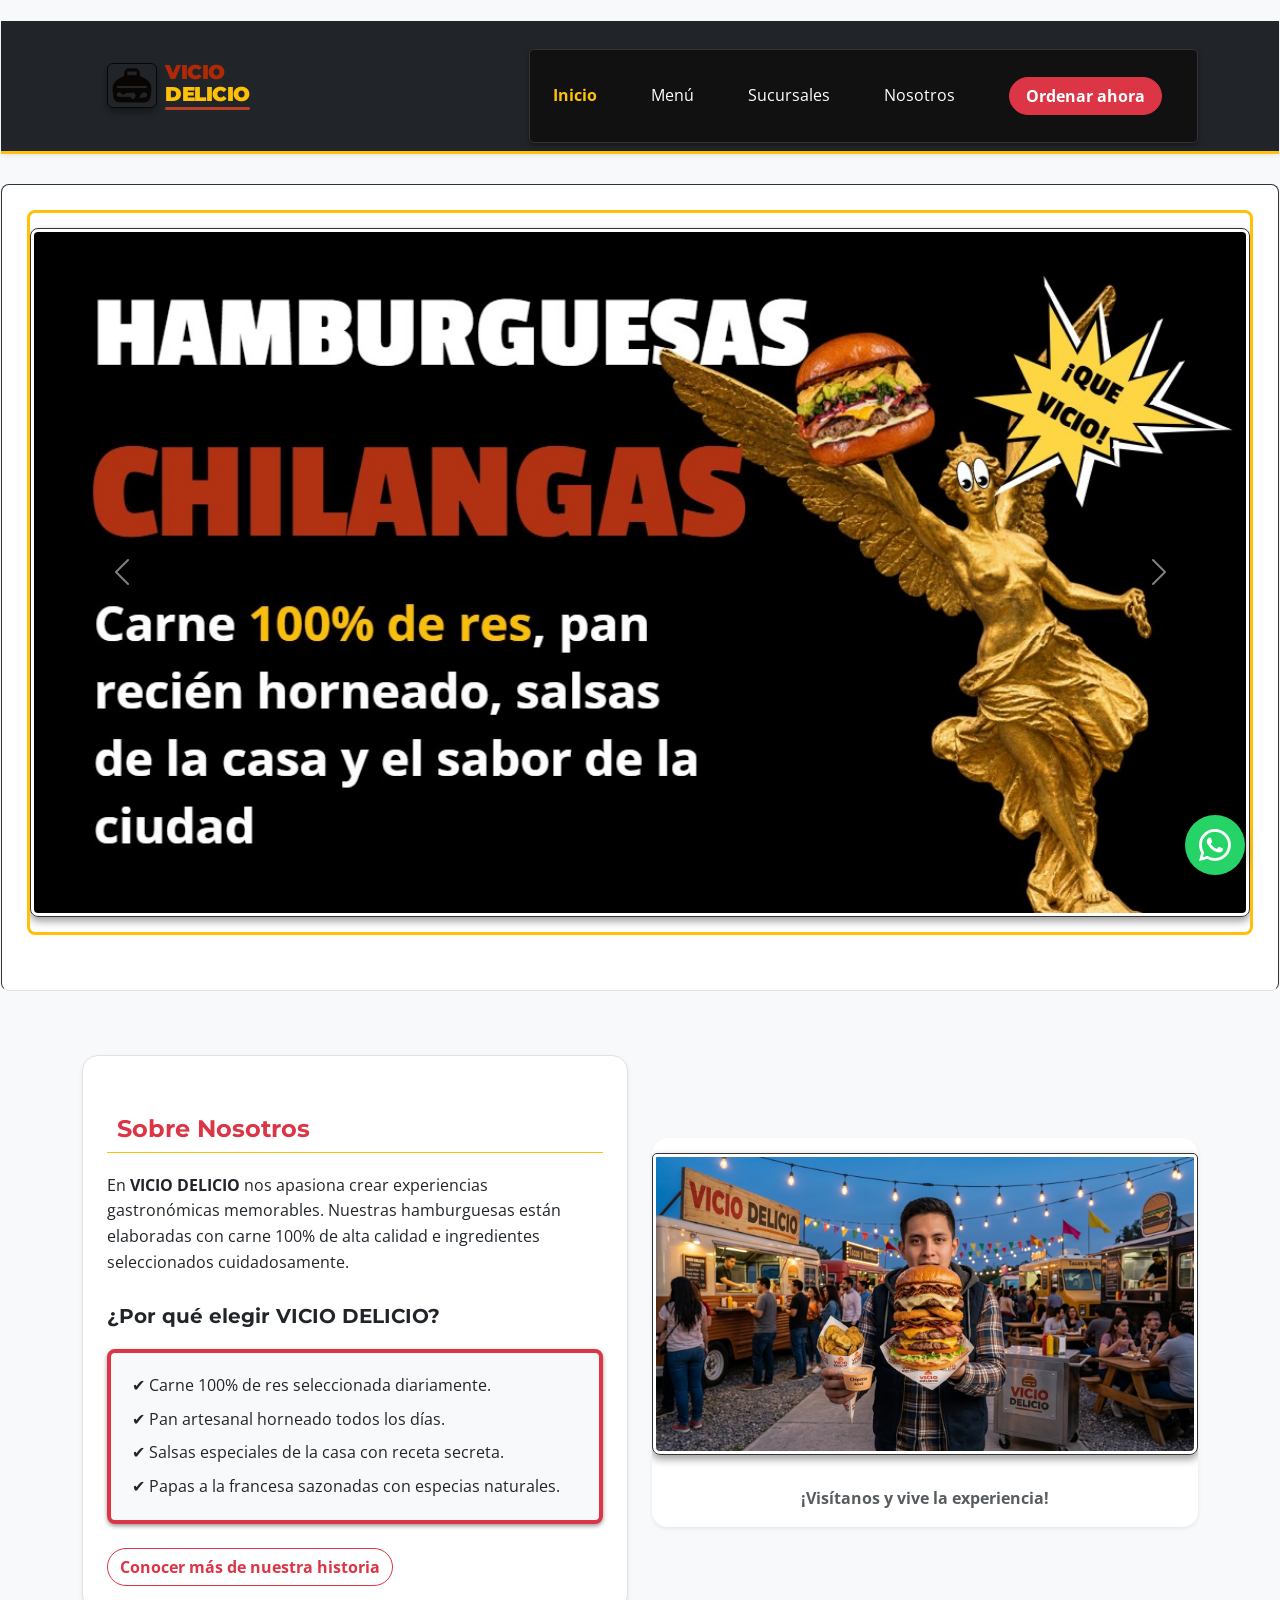
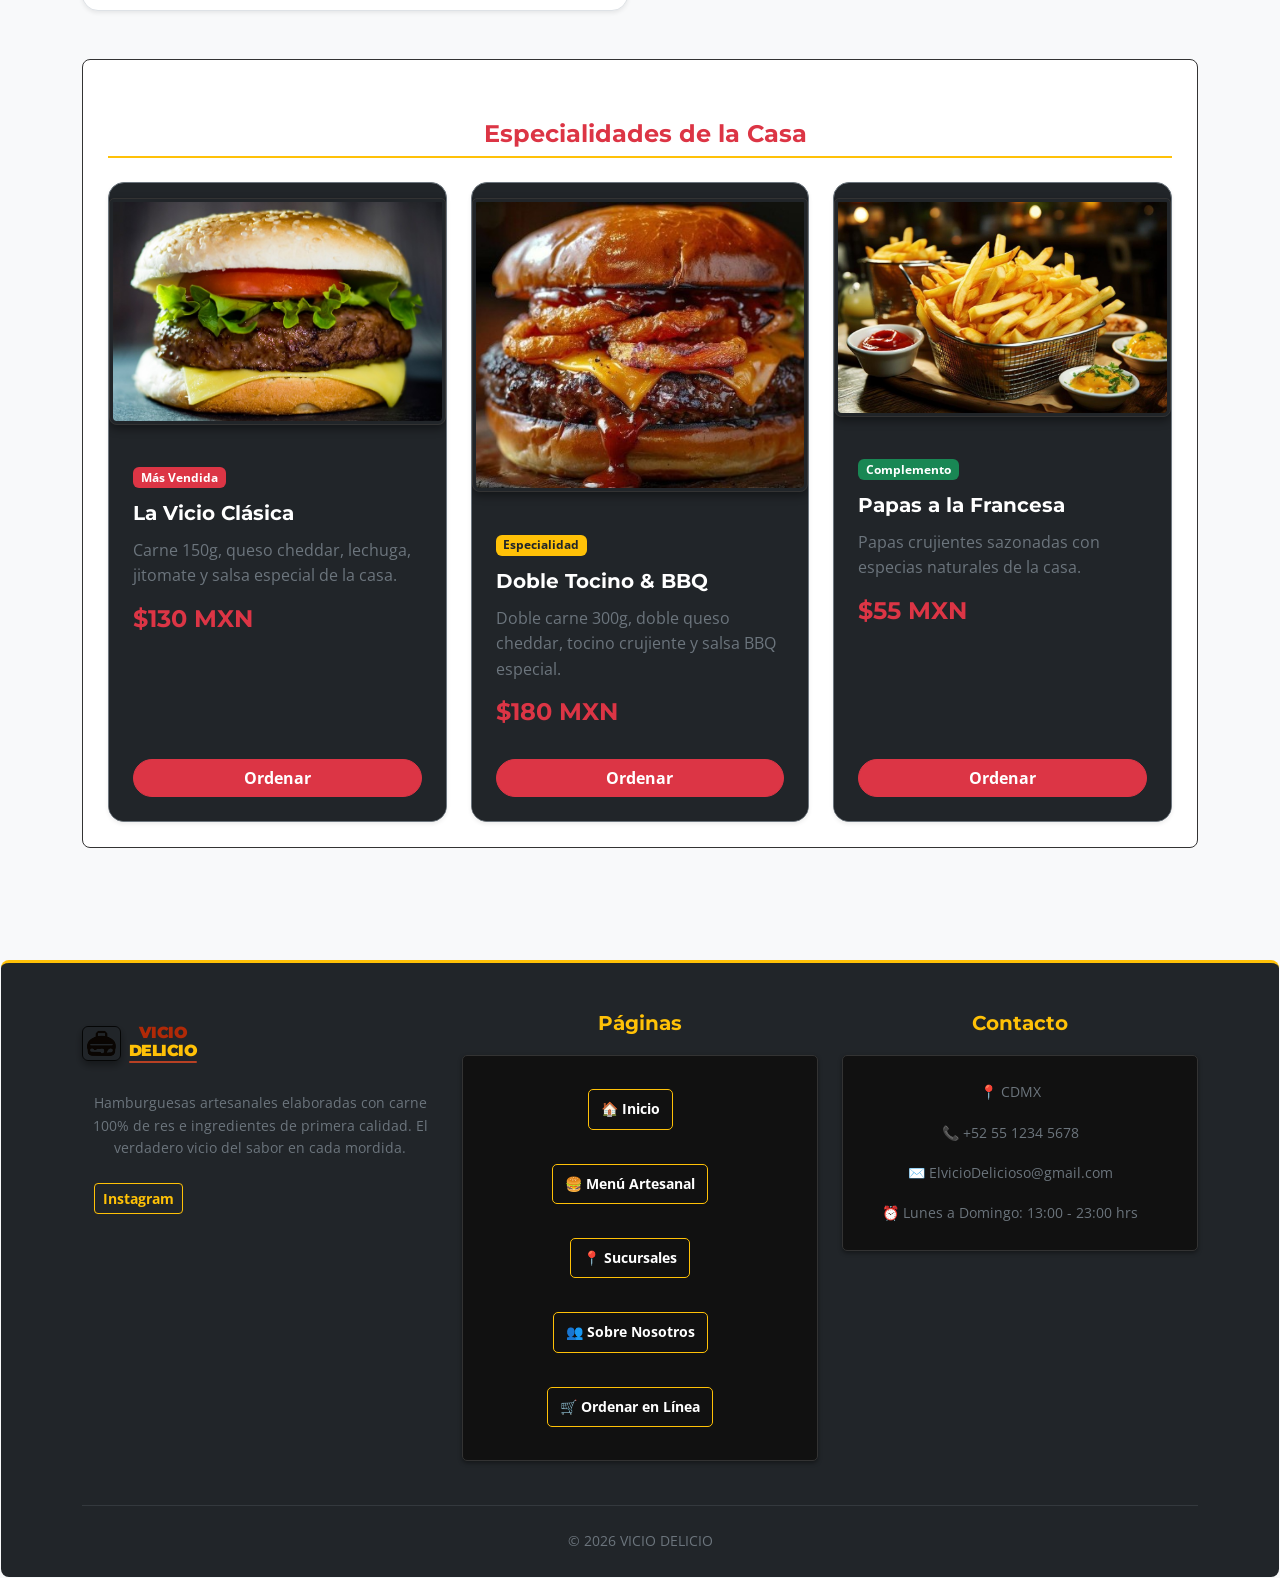
<file: index.html>
<!DOCTYPE html>
<html lang="es">
<head>
    <meta charset="UTF-8">
    <meta name="viewport" content="width=device-width, initial-scale=1.0">
    <title>VICIO DELICIO | Hamburguesas Artesanales en CDMX - Ordena en Línea</title>
    <meta name="description" content="Disfruta de las mejores hamburguesas artesanales en la Ciudad de México con Vicio Delicio. Ingredientes frescos, sabor único y el toque perfecto. ¡Ordena en línea ahora!">

    <!-- Google Fonts -->
    <link rel="preconnect" href="https://fonts.googleapis.com">
    <link rel="preconnect" href="https://fonts.gstatic.com" crossorigin>
    <link href="https://fonts.googleapis.com/css2?family=Montserrat:wght@700;800;900&family=Open+Sans:wght@400;600&display=swap" rel="stylesheet">

    <!-- CDN CSS de Bootstrap 5 -->
    <link href="https://cdn.jsdelivr.net/npm/bootstrap@5.3.0/dist/css/bootstrap.min.css" rel="stylesheet">

    <!-- Estilos personalizados -->
    <link rel="stylesheet" href="syles.css">

    <!-- CDN de Bootstrap Icons (Necesario para que aparezca el ícono de Whatsapp) -->
    <link rel="stylesheet" href="https://cdn.jsdelivr.net/npm/bootstrap-icons@1.10.5/font/bootstrap-icons.css">
    
    <style>
        /* Estilos personalizados para imitar la tipografía y diseño del logo */
        .logo-img {
            height: 45px;
            width: auto;
            mix-blend-mode: multiply;
            filter: contrast(120%);
        }

        .logo-text-container {
            font-family: 'Montserrat', sans-serif;
            font-weight: 900;
            line-height: 1.1;
            letter-spacing: -0.5px;
            display: inline-flex;
            flex-direction: column;
            text-decoration: none;
        }

        .logo-vicio {
            color: #b02907;
            font-size: 1.25rem;
            text-transform: uppercase;
        }

        .logo-delicio {
            color: #FFC107;
            font-size: 1.25rem;
            text-transform: uppercase;
        }

        .logo-line {
            height: 3px;
            background-color: #b84124;
            width: 100%;
            margin-top: 2px;
            border-radius: 2px;
        }

        body {
            font-family: 'Open Sans', sans-serif;
        }

        h1, h2, h3, h4, h5 {
            font-family: 'Montserrat', sans-serif;
        }

        .titulo-seccion {
            border-bottom: 3px solid #ffc107;
            padding-bottom: 15px;
        }
    </style>
</head>
<body class="bg-light">

    <!-- 1. NAVBAR DE BOOTSTRAP -->
    <nav class="navbar navbar-expand-lg navbar-dark bg-dark sticky-top border-bottom border-warning border-3 shadow-sm">
        <div class="container">
            <!-- LOGO E IMAGEN INTEGRADOS EN LA ESQUINA SUPERIOR IZQUIERDA -->
            <a class="navbar-brand d-flex align-items-center gap-2" href="INDEX.html">
                <img src="imagenes/logosinletras.jpg" alt="Logo Vicio Delicio" class="logo-img rounded">
                <div class="logo-text-container">
                    <span class="logo-vicio">VICIO</span>
                    <span class="logo-delicio">DELICIO</span>
                    <div class="logo-line"></div>
                </div>
            </a>
            
            <!-- Botón para Offcanvas en pantallas pequeñas / móviles -->
            <button class="navbar-toggler border-0" type="button" data-bs-toggle="offcanvas" data-bs-target="#offcanvasNavbar" aria-controls="offcanvasNavbar">
                <span class="navbar-toggler-icon"></span>
            </button>

            <!-- Menú normal en desktop -->
            <div class="collapse navbar-collapse d-none d-lg-flex" id="navbarNav">
                <ul class="navbar-nav ms-auto align-items-center gap-2">
                    <li class="nav-item">
                        <a class="nav-link active fw-bold text-warning" href="index.html">Inicio</a>
                    </li>
                    <li class="nav-item">
                        <a class="nav-link text-white" href="menu.html">Menú</a>
                    </li>
                    <li class="nav-item">
                        <a class="nav-link text-white" href="sucursales.html">Sucursales</a>
                    </li>
                    <li class="nav-item">
                        <a class="nav-link text-white" href="nosotros.html">Nosotros</a>
                    </li>
                    <li class="nav-item ms-2">
                        <a class="btn btn-danger text-white fw-bold px-3 rounded-pill" href="ordena.html">Ordenar ahora</a>
                    </li>
                </ul>
            </div>
        </div>
    </nav>

    <!-- 2. OFFCANVAS (Menú lateral deslizable para móviles) -->
    <div class="offcanvas offcanvas-end bg-dark text-white" tabindex="-1" id="offcanvasNavbar" aria-labelledby="offcanvasNavbarLabel">
        <div class="offcanvas-header border-bottom border-secondary">
            <h5 class="offcanvas-title d-flex align-items-center gap-2 mb-0" id="offcanvasNavbarLabel">
                <img src="imagenes/logosinletras.jpg" alt="Logo Vicio Delicio" class="logo-img rounded" style="height: 35px;">
                <div class="logo-text-container" style="font-size: 0.9rem;">
                    <span class="logo-vicio" style="font-size: 1rem;">VICIO</span>
                    <span class="logo-delicio" style="font-size: 1rem;">DELICIO</span>
                    <div class="logo-line" style="height: 2px;"></div>
                </div>
            </h5>
            <button type="button" class="btn-close btn-close-white" data-bs-dismiss="offcanvas" aria-label="Close"></button>
        </div>
        <div class="offcanvas-body">
            <ul class="navbar-nav justify-content-end flex-grow-1 pe-3 gap-3">
                <li class="nav-item">
                    <a class="nav-link active text-warning fw-bold fs-5" href="index.html">🏠 Inicio</a>
                </li>
                <li class="nav-item">
                    <a class="nav-link text-white fs-5" href="menu.html">🍔 Menú</a>
                </li>
                <li class="nav-item">
                    <a class="nav-link text-white fs-5" href="sucursales.html">📍 Sucursales</a>
                </li>
                <li class="nav-item">
                    <a class="nav-link text-white fs-5" href="nosotros.html">👥 Nosotros</a>
                </li>
                <li class="nav-item mt-3">
                    <a class="btn btn-danger text-white fw-bold w-100 py-2 rounded-pill fs-5" href="ordena.html">🛒 Ordenar ahora</a>
                </li>
            </ul>
        </div>
    </div>

    <main>
        <!-- HERO SECTION: CARRUSEL ADAPTADO A TAMAÑO COMPLETO -->
        <section class="hero-section-full border-bottom">
            <div id="carouselExampleFade" class="carousel slide carousel-fade" data-bs-ride="carousel">
                <div class="carousel-inner">
                    <!-- Imagen Promocional del Ángel -->
                    <div class="carousel-item active" data-bs-interval="4000">
                        <img src="imagenes/Angelquevicio.jpg" class="d-block w-100 hero-carousel-img-full" alt="Hamburguesas Chilangas Vicio Delicio">
                    </div>
                    <!-- Segunda Imagen del Menú -->
                    <div class="carousel-item" data-bs-interval="4000">
                        <img src="imagenes/Imagen2.jpeg" class="d-block w-100 hero-carousel-img-full" alt="Hamburguesa monumental Vicio Delicio">
                    </div>
                    <!-- Tercera Imagen del Menú -->
                    <div class="carousel-item" data-bs-interval="4000">
                        <img src="imagenes/Imagen1.jpeg" class="d-block w-100 hero-carousel-img-full" alt="Hamburguesa doble tocino artesanal">
                    </div>
                </div>

                <!-- FLECHAS DE NAVEGACIÓN -->
                <button class="carousel-control-prev" type="button" data-bs-target="#carouselExampleFade" data-bs-slide="prev">
                    <span class="carousel-control-prev-icon" aria-hidden="true"></span>
                    <span class="visually-hidden">Anterior</span>
                </button>
                <button class="carousel-control-next" type="button" data-bs-target="#carouselExampleFade" data-bs-slide="next">
                    <span class="carousel-control-next-icon" aria-hidden="true"></span>
                    <span class="visually-hidden">Siguiente</span>
                </button>
            </div>
        </section>

        <!-- CONTENIDO PRINCIPAL: SOBRE NOSOTROS Y PRODUCTOS DESTACADOS -->
        <div class="container my-5 py-3">
            <div class="row g-4 align-items-center mb-5">
                <div class="col-md-6">
                    <div class="p-4 bg-white rounded-4 shadow-sm border">
                        <h2 class="text-danger fw-bold border-bottom border-warning pb-2">Sobre Nosotros</h2>
                        <p class="text-dark my-3">
                            En <strong>VICIO DELICIO</strong> nos apasiona crear experiencias gastronómicas memorables. Nuestras hamburguesas están elaboradas con carne 100% de alta calidad e ingredientes seleccionados cuidadosamente.
                        </p>
                        <h3 class="h5 mt-4 text-dark fw-bold">¿Por qué elegir VICIO DELICIO?</h3>
                        <ul class="my-3 p-3 bg-light rounded-3 border-start border-danger border-4 list-unstyled text-dark">
                            <li class="py-1">✔ Carne 100% de res seleccionada diariamente.</li>
                            <li class="py-1">✔ Pan artesanal horneado todos los días.</li>
                            <li class="py-1">✔ Salsas especiales de la casa con receta secreta.</li>
                            <li class="py-1">✔ Papas a la francesa sazonadas con especias naturales.</li>
                        </ul>
                        <a href="nosotros.html" class="btn btn-outline-danger fw-bold mt-2 rounded-pill">Conocer más de nuestra historia</a>
                    </div>
                </div>
                
                <div class="col-md-6">
                    <div class="card border-0 shadow-sm rounded-4 overflow-hidden">
                        <img src="imagenes/Imagen2.jpeg" class="card-img-top" alt="Food truck y ambiente de Vicio Delicio">
                        <div class="card-body text-center bg-white">
                            <p class="card-text fw-bold text-muted m-0">¡Visítanos y vive la experiencia!</p>
                        </div>
                    </div>
                </div>
            </div>

            <!-- ESPECIALIDADES DE LA CASA -->
            <section class="my-5">
                <h2 class="text-center text-danger fw-bold mb-4">Especialidades de la Casa</h2>
                <div class="row g-4">
                    <!-- Producto 1: La Vicio Clásica -->
                    <div class="col-md-4">
                        <div class="card h-100 shadow-sm border-secondary rounded-4 overflow-hidden bg-dark text-white">
                            <img src="imagenes/vicio-clásica.jpg" class="card-img-top specialty-img" alt="La Vicio Clásica">
                            <div class="card-body p-4">
                                <span class="badge bg-danger mb-2">Más Vendida</span>
                                <h3 class="card-title h5 fw-bold text-white">La Vicio Clásica</h3>
                                <p class="card-text text-secondary">Carne 150g, queso cheddar, lechuga, jitomate y salsa especial de la casa.</p>
                                <h4 class="text-danger fw-bold">$130 MXN</h4>
                            </div>
                            <div class="card-footer bg-dark border-0 p-4 pt-0">
                                <button onclick="agregarAlCarrito('La Vicio Clásica', 130)" class="btn btn-danger w-100 fw-bold rounded-pill">Ordenar</button>
                            </div>
                        </div>
                    </div>

                    <!-- Producto 2: Doble Tocino & BBQ -->
                    <div class="col-md-4">
                        <div class="card h-100 shadow-sm border-secondary rounded-4 overflow-hidden bg-dark text-white">
                            <img src="imagenes/bbq-crunch.jpg" class="card-img-top specialty-img" alt="Doble Tocino & BBQ">
                            <div class="card-body p-4">
                                <span class="badge bg-warning text-dark mb-2">Especialidad</span>
                                <h3 class="card-title h5 fw-bold text-white">Doble Tocino & BBQ</h3>
                                <p class="card-text text-secondary">Doble carne 300g, doble queso cheddar, tocino crujiente y salsa BBQ especial.</p>
                                <h4 class="text-danger fw-bold">$180 MXN</h4>
                            </div>
                            <div class="card-footer bg-dark border-0 p-4 pt-0">
                                <button onclick="agregarAlCarrito('Doble Tocino & BBQ', 180)" class="btn btn-danger w-100 fw-bold rounded-pill">Ordenar</button>
                            </div>
                        </div>
                    </div>

                    <!-- Producto 3: Papas a la Francesa -->
                    <div class="col-md-4">
                        <div class="card h-100 shadow-sm border-secondary rounded-4 overflow-hidden bg-dark text-white">
                            <img src="imagenes/papas-francesas.jpg" class="card-img-top specialty-img" alt="Papas a la Francesa">
                            <div class="card-body p-4">
                                <span class="badge bg-success mb-2">Complemento</span>
                                <h3 class="card-title h5 fw-bold text-white">Papas a la Francesa</h3>
                                <p class="card-text text-secondary">Papas crujientes sazonadas con especias naturales de la casa.</p>
                                <h4 class="text-danger fw-bold">$55 MXN</h4>
                            </div>
                            <div class="card-footer bg-dark border-0 p-4 pt-0">
                                <button onclick="agregarAlCarrito('Papas a la Francesa', 55)" class="btn btn-danger w-100 fw-bold rounded-pill">Ordenar</button>
                            </div>
                        </div>
                    </div>
                </div>
            </section>
        </div>
    </main>

    <!-- 3. FOOTER EN 3 COLUMNAS -->
    <footer class="bg-dark text-white pt-5 pb-4 border-top border-warning border-3">
        <div class="container">
            <div class="row g-4">
                <!-- Columna 1: Marca y Descripción -->
                <div class="col-md-4">
                    <div class="d-flex align-items-center gap-2 mb-3">
                        <img src="imagenes/logosinletras.jpg" alt="Logo Vicio Delicio" class="logo-img rounded" style="height: 35px;">
                        <div class="logo-text-container" style="font-size: 0.9rem;">
                            <span class="logo-vicio" style="font-size: 1rem;">VICIO</span>
                            <span class="logo-delicio" style="font-size: 1rem;">DELICIO</span>
                            <div class="logo-line" style="height: 2px;"></div>
                        </div>
                    </div>
                    <p class="text-secondary small">
                        Hamburguesas artesanales elaboradas con carne 100% de res e ingredientes de primera calidad. El verdadero vicio del sabor en cada mordida.
                    </p>
                    <div class="d-flex gap-2 mt-3">
                        <a href="https://www.instagram.com" target="_blank" class="btn btn-outline-warning btn-sm fw-bold">Instagram</a>
                    </div>
                </div>

                <!-- Columna 2: Enlaces Rápidos -->
                <div class="col-md-4">
                    <h5 class="text-warning fw-bold mb-3">Páginas</h5>
                    <ul class="list-unstyled d-flex flex-column gap-2 small">
                        <li><a href="index.html" class="text-white text-decoration-none">🏠 Inicio</a></li>
                        <li><a href="menu.html" class="text-white text-decoration-none">🍔 Menú Artesanal</a></li>
                        <li><a href="sucursales.html" class="text-white text-decoration-none">📍 Sucursales</a></li>
                        <li><a href="nosotros.html" class="text-white text-decoration-none">👥 Sobre Nosotros</a></li>
                        <li><a href="ordena.html" class="text-white text-decoration-none">🛒 Ordenar en Línea</a></li>
                    </ul>
                </div>

                <!-- Columna 3: Contacto -->
                <div class="col-md-4">
                    <h5 class="text-warning fw-bold mb-3">Contacto</h5>
                    <ul class="list-unstyled text-secondary small d-flex flex-column gap-2">
                        <li>📍 CDMX</li>
                        <li>📞 +52 55 1234 5678</li>
                        <li>✉️ ElvicioDelicioso@gmail.com</li>
                        <li>⏰ Lunes a Domingo: 13:00 - 23:00 hrs</li>
                    </ul>
                </div>
            </div>

            <hr class="border-secondary my-4">
            <div class="text-center text-secondary small">
                <p class="m-0">&copy; 2026 VICIO DELICIO</p>
            </div>
        </div>
    </footer>

    <!-- CDN Script JS de Bootstrap 5 -->
    <script src="https://cdn.jsdelivr.net/npm/bootstrap@5.3.0/dist/js/bootstrap.bundle.min.js"></script>

    <!-- SCRIPT PARA GUARDAR EN CARRITO Y REDIRIGIR A ORDENA.HTML -->
    <script>
        function agregarAlCarrito(nombre, precio) {
            let carrito = JSON.parse(localStorage.getItem('carritoVicio')) || [];
            let productoExistente = carrito.find(p => p.nombre === nombre);

            if (productoExistente) {
                productoExistente.cantidad += 1;
            } else {
                carrito.push({ nombre: nombre, precio: precio, cantidad: 1 });
            }

            localStorage.setItem('carritoVicio', JSON.stringify(carrito));
            window.location.href = 'ordena.html';
        }
    </script>

<!-- ========================================== -->
<!-- BOTÓN FLOTANTE DE WHATSAPP - VICIO DELICIO -->
<!-- ========================================== -->
<a href="https://wa.me/5215545597864?text=Hola%2C%20me%20gustar%C3%ADa%20hacer%20una%20reservaci%C3%B3n%20y%20conocer%20sobre%20sus%20productos%20y%20servicios." 
   class="whatsapp-float" 
   target="_blank" 
   rel="noopener noreferrer"
   aria-label="Chatear por WhatsApp">
    <i class="bi bi-whatsapp"></i>
</a>

    <style>
    .whatsapp-float {
        position: fixed;
        bottom: 25px;
        right: 25px;
        background-color: #25d366;
        color: #ffffff;
        border-radius: 50%;
        text-align: center;
        font-size: 32px;
        width: 60px;
        height: 60px;
        z-index: 1050;
        display: flex;
        align-items: center;
        justify-content: center;
        box-shadow: 0 4px 12px rgba(0, 0, 0, 0.3);
        transition: all 0.3s ease;
        text-decoration: none;
    }
    
    .whatsapp-float:hover {
        background-color: #20ba5a;
        color: #ffffff;
        transform: scale(1.1);
        box-shadow: 0 6px 16px rgba(0, 0, 0, 0.4);
    }
    </style>

</body>
</html>
</file>
<file: syles.css>
/* 1. Estilo general de la página */
body {
font-family: 'Open Sans', sans-serif;
background-color: #000000;
color: #e6dada;
padding: 1px;
line-height: 1.6;
}

/* 2. Encabezado principal */
header {
color: #FFFFFF;
padding: 30px 25px;
margin-bottom: 30px;
text-align: center;
border: 2px solid #8B0000;
border-radius: 8px;
}

/* 3. Navegación */
nav {
margin-top: 20px;
padding: 10px;
}

nav a {
display: inline-block;
margin: 0 10px;
padding: 8px 15px;
}

/* 4. Títulos principales */
h1 {
font-family: 'Montserrat', sans-serif;
font-size: 2rem;
font-weight: 800;
margin: 0 0 15px 0;
padding: 5px 0;
}

h2 {
font-family: 'Montserrat', sans-serif;
font-size: 1.5rem;
color: #FFC107;
margin: 35px 0 20px 0;
padding: 0 0 8px 10px;
border-bottom: 2px solid hwb(45 3% 0%);
}

h3 {
font-family: 'Montserrat', sans-serif;
font-size: 1.2rem;
color: #FFC107;
margin: 20px 0 10px 0;
padding: 5px 0;
}

/* 5. Secciones principales */
section {
background-color: #ffffff;
margin: 30px 0;
padding: 25px;
border: 1px solid #333333;
border-radius: 8px;
}

/* 6. Banner principal / carrusel */
.banner,
.carousel {
margin: 0 0 30px 0;
padding: 0;
border: 3px solid #FFC107;
border-radius: 8px;
overflow: hidden;
}

/* 7. Frase memorable */
blockquote {
margin: 30px 0;
padding: 25px 30px;
background-color: #111111;
color: #FFC107;
¡
border-radius: 6px;
font-family: 'Montserrat', sans-serif;
font-weight: 700;
}

/* 8. Enlaces e imágenes */
a {
color: #FFC107;
font-weight: bold;
text-decoration: none;
margin-right: 10px;
}

a {
text-decoration: underline;
color: #FFFFFF;
}

img {
max-width: 100%;
height: auto;
margin: 15px 0;
padding: 3px;
border: 1px solid #333333;
border-radius: 8px;
box-shadow: 0 4px 8px rgba(0, 0, 0, 0.4);
}

/* 9. Listas */
ul {
background-color: #111111;
margin: 20px 0;
padding: 20px 20px 20px 40px;
border: 1px solid #333333;
border-radius: 5px;
box-shadow: 0 2px 4px rgba(0, 0, 0, 0.4);
}

li {
margin-bottom: 10px;
padding: 5px;
}

li {
margin-bottom: 0;
}

/* 10. Tarjetas del menú */
article {
background-color: #111111;
margin: 20px 0;
padding: 20px;
border: 1px solid #333333;
border-radius: 8px;
box-shadow: 0 2px 5px rgba(0, 0, 0, 0.4);
}

article h3 {
margin-top: 0;
}

/* 11. Estilos de la tabla */
table {
width: 100%;
border-collapse: collapse;
background-color: #111111;
margin: 25px 0;
border: 1px solid #333333;
border-radius: 6px;
overflow: hidden;
box-shadow: 0 2px 5px rgba(0, 0, 0, 0.4);
}

th,
td {
padding: 14px 15px;
margin: 0;
text-align: left;
border-bottom: 1px solid #333333;
}

th {
background-color: #8B0000;
color: #FFFFFF;
font-family: 'Montserrat', sans-serif;
text-transform: uppercase;
padding: 15px;
border-bottom: 3px solid #FFC107;
}

td {
padding: 13px 15px;
}

tr(even) {
background-color: #181818;
}

tr td {
border-bottom: none;
}

/* 12. Sucursales */
.sucursales {
margin: 30px 0;
padding: 25px;
background-color: #111111;
border: 2px solid #8B0000;
border-radius: 8px;
}

/* 13. Sobre nosotros */
.sobre-nosotros {
margin: 30px 0;
padding: 30px;
background-color: #111111;
border-top: 4px solid #FFC107;
border-bottom: 1px solid #333333;
border-radius: 8px;
}

/* 14. Pie de página */
footer {
background-color: #8B0000;
color: #FFFFFF;
margin-top: 40px;
padding: 30px 25px;
text-align: center;
border-top: 5px solid #FFC107;
border-radius: 8px;
}

footer a {
color: #FFFFFF;
display: inline-block;
margin: 8px 12px;
padding: 8px 12px;
border: 1px solid #FFC107;
border-radius: 5px;
}

footer a {
color: #FFC107;
text-decoration: none;
}
</file>
